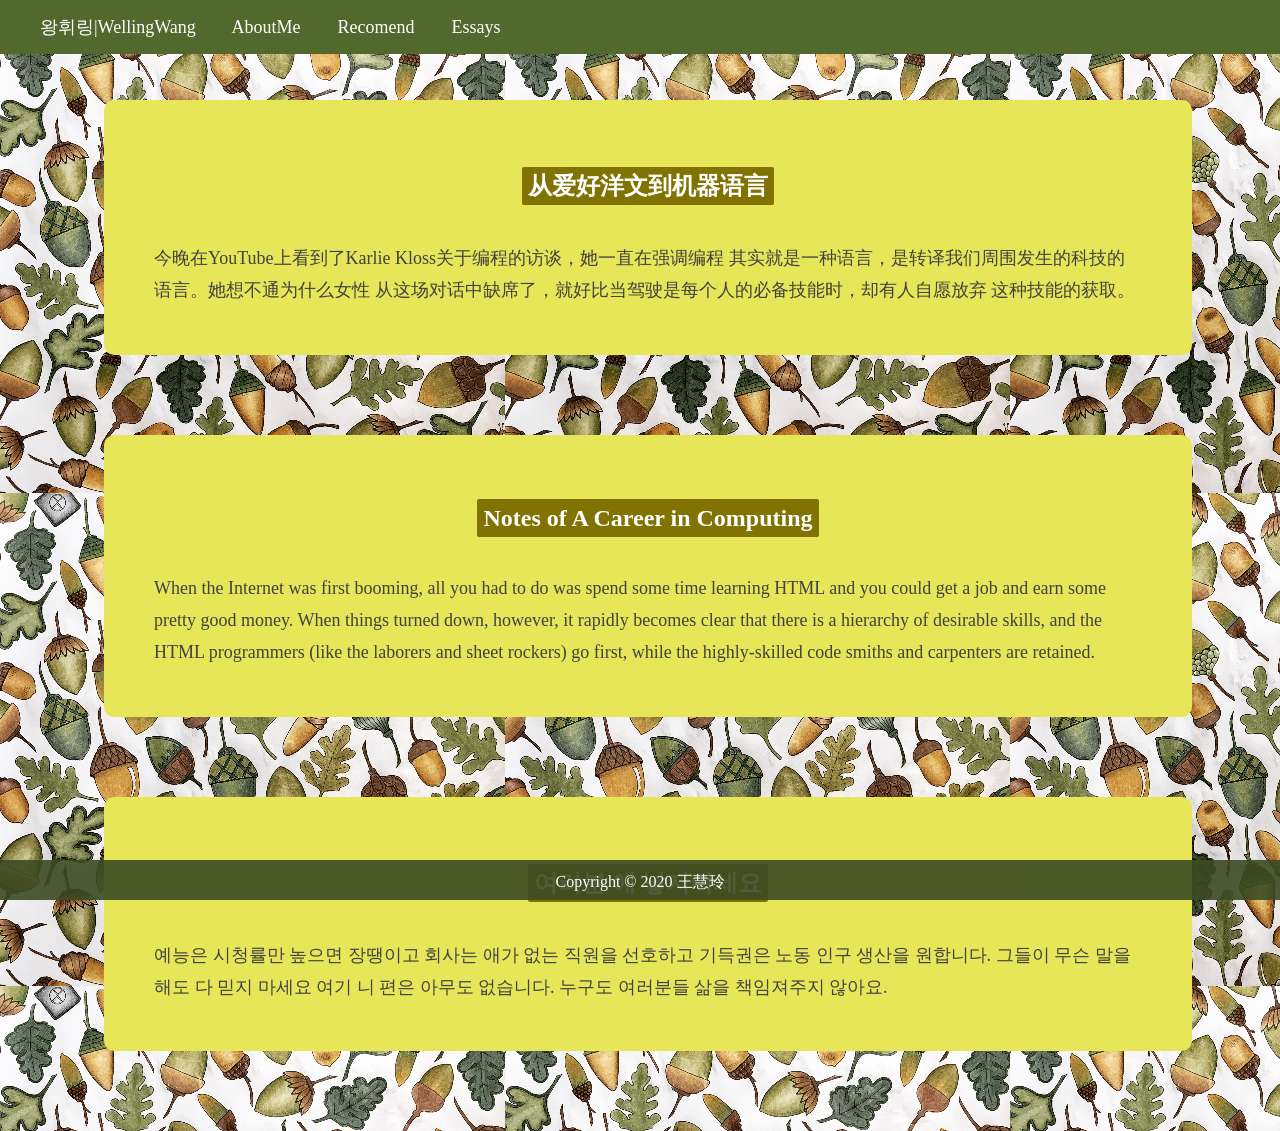
<file: 网页练习（html&css)/index.html>
<!DOCTYPE html>
<html>
    <head>
        <meta charset="utf-8">
        <meta name="vieport" content="width=device-width, 
        initial-scale=1.0">
        <meta http-equiv="X-UA-Compatible" content="ie=edge">
        <title>왕휘링|WellingWang</title>
        <link rel="stylesheet" type="text/css" href="css/style.css">
    </head>
    <body>
        <header id="navbar">
            <div class="header">
                <ul>
                    <a href="https://wellingwang.github.io">왕휘링|WellingWang</a>
                    <a href="about.html">AboutMe</a>
                    <a href="about.html">Recomend</a>
                    <a href="about.html">Essays</a>
                </ul>
            </div>
        </header>
        <div class="container">
            <div class="box-1">
                <h2><a class="button" href="./navi/dairy.html">从爱好洋文到机器语言</a></h2>
                <p class="para">今晚在YouTube上看到了Karlie Kloss关于编程的访谈，她一直在强调编程
                    其实就是一种语言，是转译我们周围发生的科技的语言。她想不通为什么女性
                    从这场对话中缺席了，就好比当驾驶是每个人的必备技能时，却有人自愿放弃
                    这种技能的获取。
                </p>
            </div>
            <div class="box-2">
                <h2><a class="button" href="./navi/computing.html">Notes of A Career in Computing</a></h2>
                <p class="para">
                    When the Internet was first booming, all you had to do was spend some time learning HTML
                     and you could get a job and earn some pretty good money. When things turned down, however, 
                     it rapidly becomes clear that there is a hierarchy of desirable skills, and the HTML 
                     programmers (like the laborers and sheet rockers) go first, while the highly-skilled code 
                     smiths and carpenters are retained.
                </p>
            </div>
            <div class="box-2">
                <h2><a class="button" href="./navi/nobaby.html">여러분 애 낳지마세요</a></h2>
                <p class="para">
                    예능은 시청률만 높으면 장땡이고 회사는 애가 없는 직원을 선호하고 기득권은 노동 
                    인구 생산을 원합니다. 그들이 무슨 말을 해도 다 믿지 마세요 여기 니 편은 아무도
                     없습니다. 누구도 여러분들 삶을 책임져주지 않아요. 
                </p>
            </div>
        </div>

        <footer class="mainfooter">
            <p>Copyright &copy; 2020 王慧玲</p>
        </footer>
      
        <script type="text/javascript" src="js/main.js"></script>
    </body>
</html>
</file>
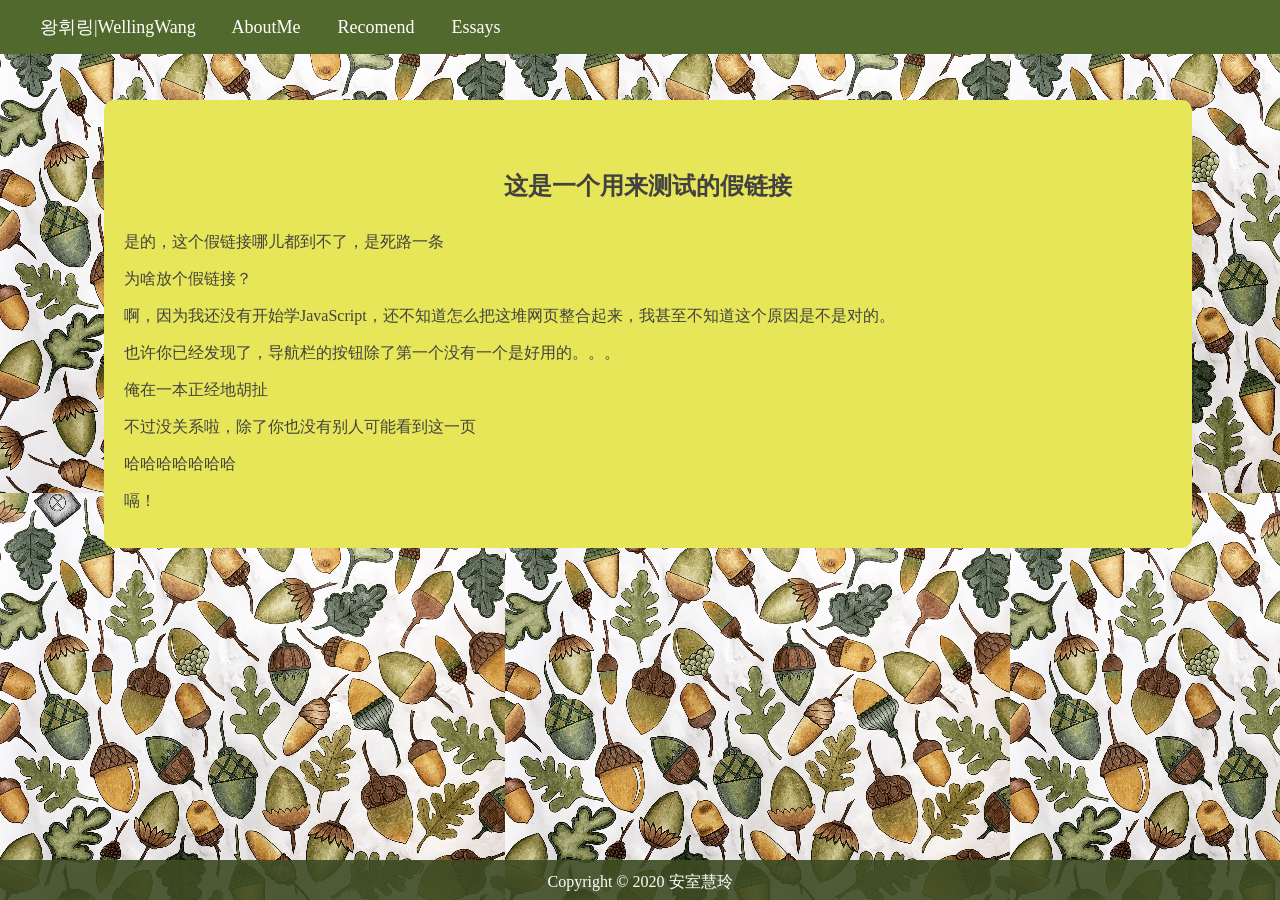
<file: 网页练习（html&css)/about.html>
<!DOCTYPE html>
<html>
    <head>
        <meta charset="utf-8">
        <title>왕휘링|WellingWang</title>
        <link rel="stylesheet" type="text/css" href="css/style.css">
    </head>
    <body>
        <header id="navbar">
            <div class="header">
                <ul>
                    <a href="https://wellingwang.github.io">왕휘링|WellingWang</a>
                    <a href="about.html">AboutMe</a>
                    <a href="about.html">Recomend</a>
                    <a href="about.html">Essays</a>
                </ul>
            </div>
        </header>
        <div class="container">
            <div class="box-1">
                <h2>这是一个用来测试的假链接</h2>
                <p>
                    是的，这个假链接哪儿都到不了，是死路一条
                </p>
                <p>
                    为啥放个假链接？
                </p>
                <p>
                    啊，因为我还没有开始学JavaScript，还不知道怎么把这堆网页整合起来，我甚至不知道这个原因是不是对的。
                </p>
                <p>
                    也许你已经发现了，导航栏的按钮除了第一个没有一个是好用的。。。
                </p>
                <p>
                    俺在一本正经地胡扯
                </p>
                <p>
                    不过没关系啦，除了你也没有别人可能看到这一页
                </p>
                <p>
                    哈哈哈哈哈哈哈
                </p>
                <p>
                    嗝！
                </p>
            </div>
 
        </div>

        <footer class="mainfooter">
            <p>Copyright &copy; 2020 安室慧玲</p>
        </footer>

    </body>
</html>
</file>
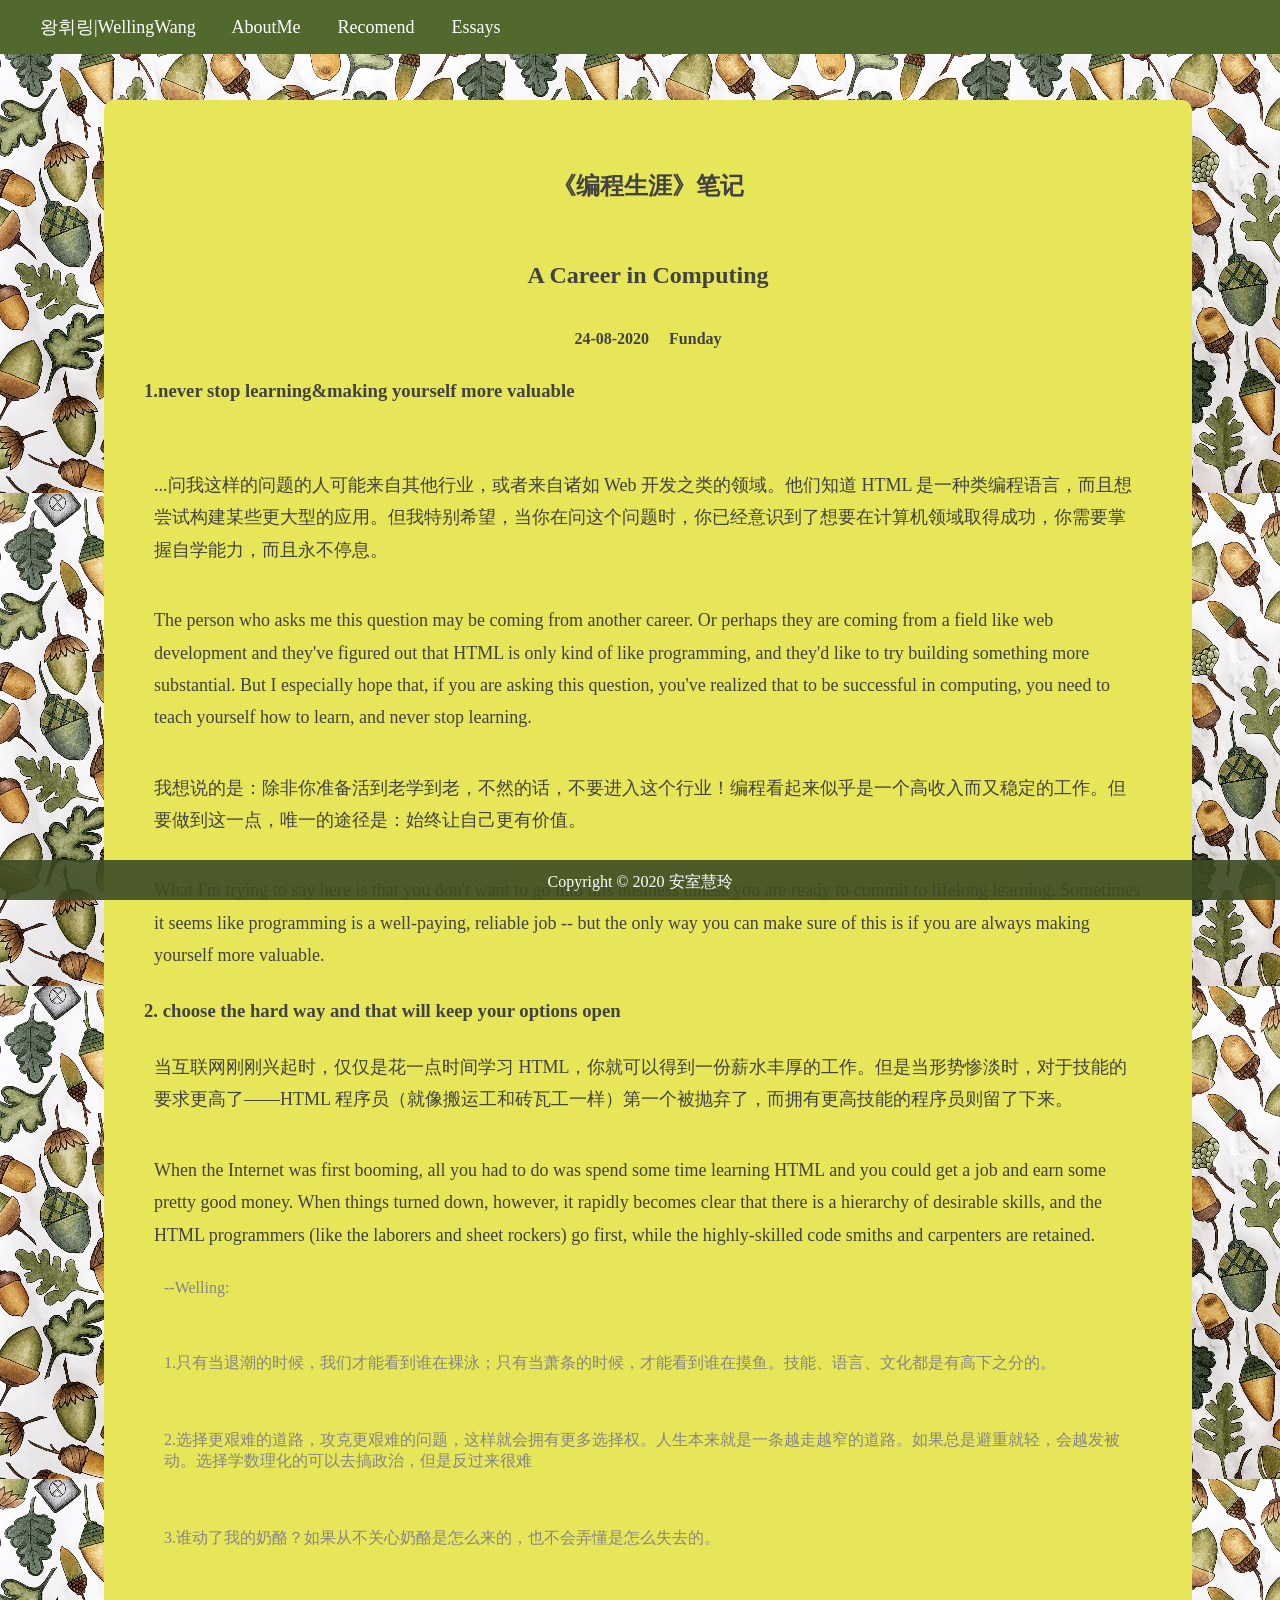
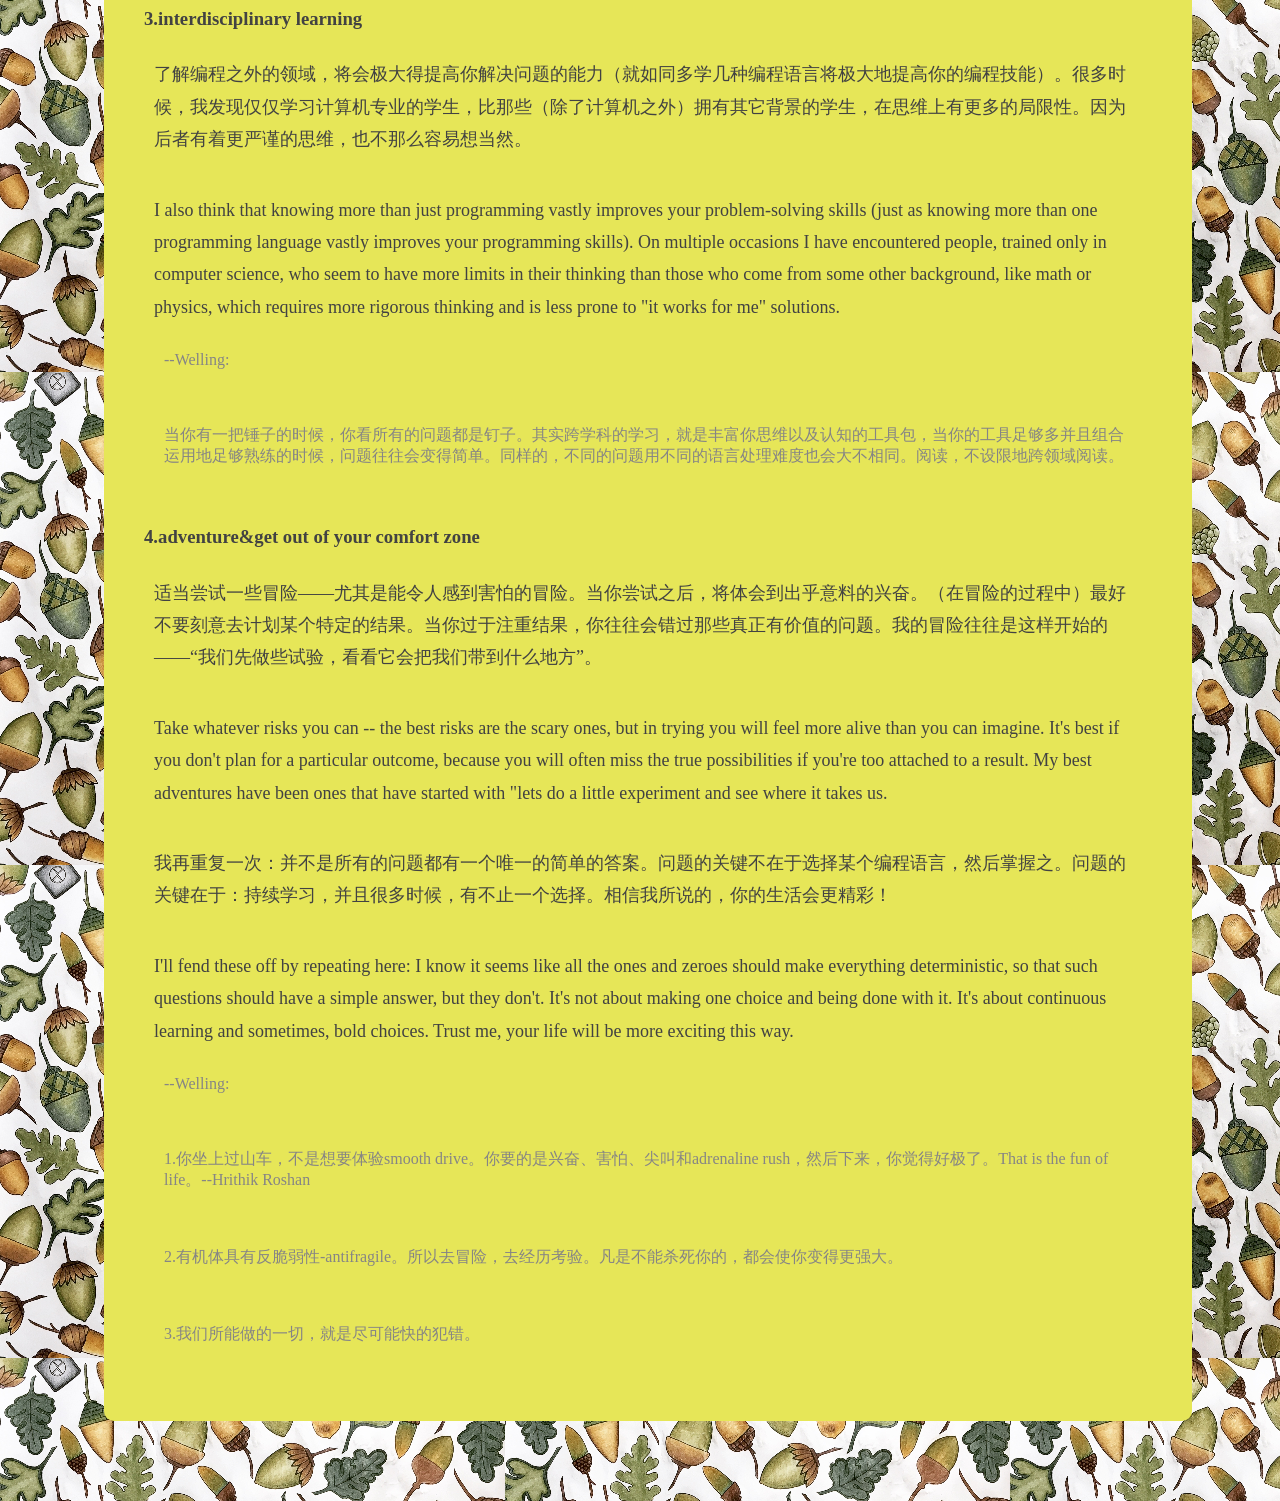
<file: 网页练习（html&css)/navi/computing.html>
<!DOCTYPE html>
<html>
    <head>
        <meta charset="utf-8">
        <title>编程生涯笔记</title>
        <link rel="stylesheet" type="text/css" href="../css/style.css">
    </head>
    <body>
        <header id="navbar">
            <div class="header">
                <ul>
                    <a href="https://wellingwang.github.io">왕휘링|WellingWang</a>
                    <a href="about.html">AboutMe</a>
                    <a href="about.html">Recomend</a>
                    <a href="about.html">Essays</a>
                </ul>
            </div>
        </header>
        <div class="container">
            <div class="box-1">
                <h2>《编程生涯》笔记</h2>
                <h2>A Career in Computing</h2>
                <h4>24-08-2020 Funday</h4>
                <h3>1.never stop learning&making yourself more valuable</h3>
                <p class="para">

                </p>
                <h3></h3>
                <p class="para">
                    ...问我这样的问题的人可能来自其他行业，或者来自诸如 Web 开发之类的领域。他们知道 HTML 是一种类编程语言，而且想尝试构建某些更大型的应用。但我特别希望，当你在问这个问题时，你已经意识到了想要在计算机领域取得成功，你需要掌握自学能力，而且永不停息。
                </p>
                <p class="para">
                    The person who asks me this question may be coming from another career. Or perhaps they are coming from a field like web development and they've figured out that HTML is only kind of like programming, and they'd like to try building something more substantial. But I especially hope that, if you are asking this question, you've realized that to be successful in computing, you need to teach yourself how to learn, and never stop learning.
                </p>
                <p class="para">
                    我想说的是：除非你准备活到老学到老，不然的话，不要进入这个行业！编程看起来似乎是一个高收入而又稳定的工作。但要做到这一点，唯一的途径是：始终让自己更有价值。
                </p>
                <p class="para">
                    What I'm trying to say here is that you don't want to go into this business unless you are ready to commit to lifelong learning. Sometimes it seems like programming is a well-paying, reliable job -- but the only way you can make sure of this is if  you are always making yourself more valuable.
                </p>

                <h3>2. choose the hard way and that will keep your options open</h3>
                <p class="para">
                    当互联网刚刚兴起时，仅仅是花一点时间学习 HTML，你就可以得到一份薪水丰厚的工作。但是当形势惨淡时，对于技能的要求更高了——HTML 程序员（就像搬运工和砖瓦工一样）第一个被抛弃了，而拥有更高技能的程序员则留了下来。
                </p>
                <p class="para">
                    When the Internet was first booming, all you had to do was spend some time learning HTML and you could get a job and earn some pretty good money. When things turned down, however, it rapidly becomes clear that there is a hierarchy of desirable skills, and the HTML programmers (like the laborers and sheet rockers) go first, while the highly-skilled code smiths and carpenters are retained.
                </p>
                <blockquote>
                    --Welling:
                </blockquote>
                <blockquote>
                    1.只有当退潮的时候，我们才能看到谁在裸泳；只有当萧条的时候，才能看到谁在摸鱼。技能、语言、文化都是有高下之分的。
                </blockquote>
                <blockquote>
                    2.选择更艰难的道路，攻克更艰难的问题，这样就会拥有更多选择权。人生本来就是一条越走越窄的道路。如果总是避重就轻，会越发被动。选择学数理化的可以去搞政治，但是反过来很难
                </blockquote>
                <blockquote>
                    3.谁动了我的奶酪？如果从不关心奶酪是怎么来的，也不会弄懂是怎么失去的。
                </blockquote>
                <h3>3.interdisciplinary learning</h3>
                <p class="para">
                    了解编程之外的领域，将会极大得提高你解决问题的能力（就如同多学几种编程语言将极大地提高你的编程技能）。很多时候，我发现仅仅学习计算机专业的学生，比那些（除了计算机之外）拥有其它背景的学生，在思维上有更多的局限性。因为后者有着更严谨的思维，也不那么容易想当然。
                </p>
                <p class="para">
                    I also think that knowing more than just programming vastly improves your problem-solving skills (just as knowing more than one programming language vastly improves your programming skills). On multiple occasions I have encountered people, trained only in computer science, who seem to have more limits in their thinking than those who come from some other background, like math or physics, which requires more rigorous thinking and is less prone to "it works for me" solutions.
                </p>
                <blockquote>
                    --Welling:
                </blockquote>
                <blockquote>
                    当你有一把锤子的时候，你看所有的问题都是钉子。其实跨学科的学习，就是丰富你思维以及认知的工具包，当你的工具足够多并且组合运用地足够熟练的时候，问题往往会变得简单。同样的，不同的问题用不同的语言处理难度也会大不相同。阅读，不设限地跨领域阅读。
                </blockquote>
                <h3>4.adventure&get out of your comfort zone</h3>
                <p class="para">
                    适当尝试一些冒险——尤其是能令人感到害怕的冒险。当你尝试之后，将体会到出乎意料的兴奋。（在冒险的过程中）最好不要刻意去计划某个特定的结果。当你过于注重结果，你往往会错过那些真正有价值的问题。我的冒险往往是这样开始的——“我们先做些试验，看看它会把我们带到什么地方”。
                </p>
                <p class="para">
                    Take whatever risks you can -- the best risks are the scary ones, but in trying you will feel more alive than you can imagine. It's best if you don't plan for a particular outcome, because you will often miss the true possibilities if you're too attached to a result. My best adventures have been ones that have started with "lets do a little experiment and see where it takes us.
                </p>
                <p class="para">
                    我再重复一次：并不是所有的问题都有一个唯一的简单的答案。问题的关键不在于选择某个编程语言，然后掌握之。问题的关键在于：持续学习，并且很多时候，有不止一个选择。相信我所说的，你的生活会更精彩！
                </p>
                <p class="para">
                    I'll fend these off by repeating here: I know it seems like all the ones and zeroes should make everything deterministic, so that such questions should have a simple answer, but they don't. It's not about making one choice and being done with it. It's about continuous learning and sometimes, bold choices. Trust me, your life will be more exciting this way.
                </p>
                <blockquote>
                    --Welling:     
                </blockquote>
                <blockquote>
                    1.你坐上过山车，不是想要体验smooth drive。你要的是兴奋、害怕、尖叫和adrenaline rush，然后下来，你觉得好极了。That is the fun of life。--Hrithik Roshan
                </blockquote>
                <blockquote>
                    2.有机体具有反脆弱性-antifragile。所以去冒险，去经历考验。凡是不能杀死你的，都会使你变得更强大。
                </blockquote>
                <blockquote>
                    3.我们所能做的一切，就是尽可能快的犯错。
                </blockquote>
               
            </div>

            </div>
        </div>

        <footer class="mainfooter">
            <p>Copyright &copy; 2020 安室慧玲</p>
        </footer>

    </body>
</html>
</file>
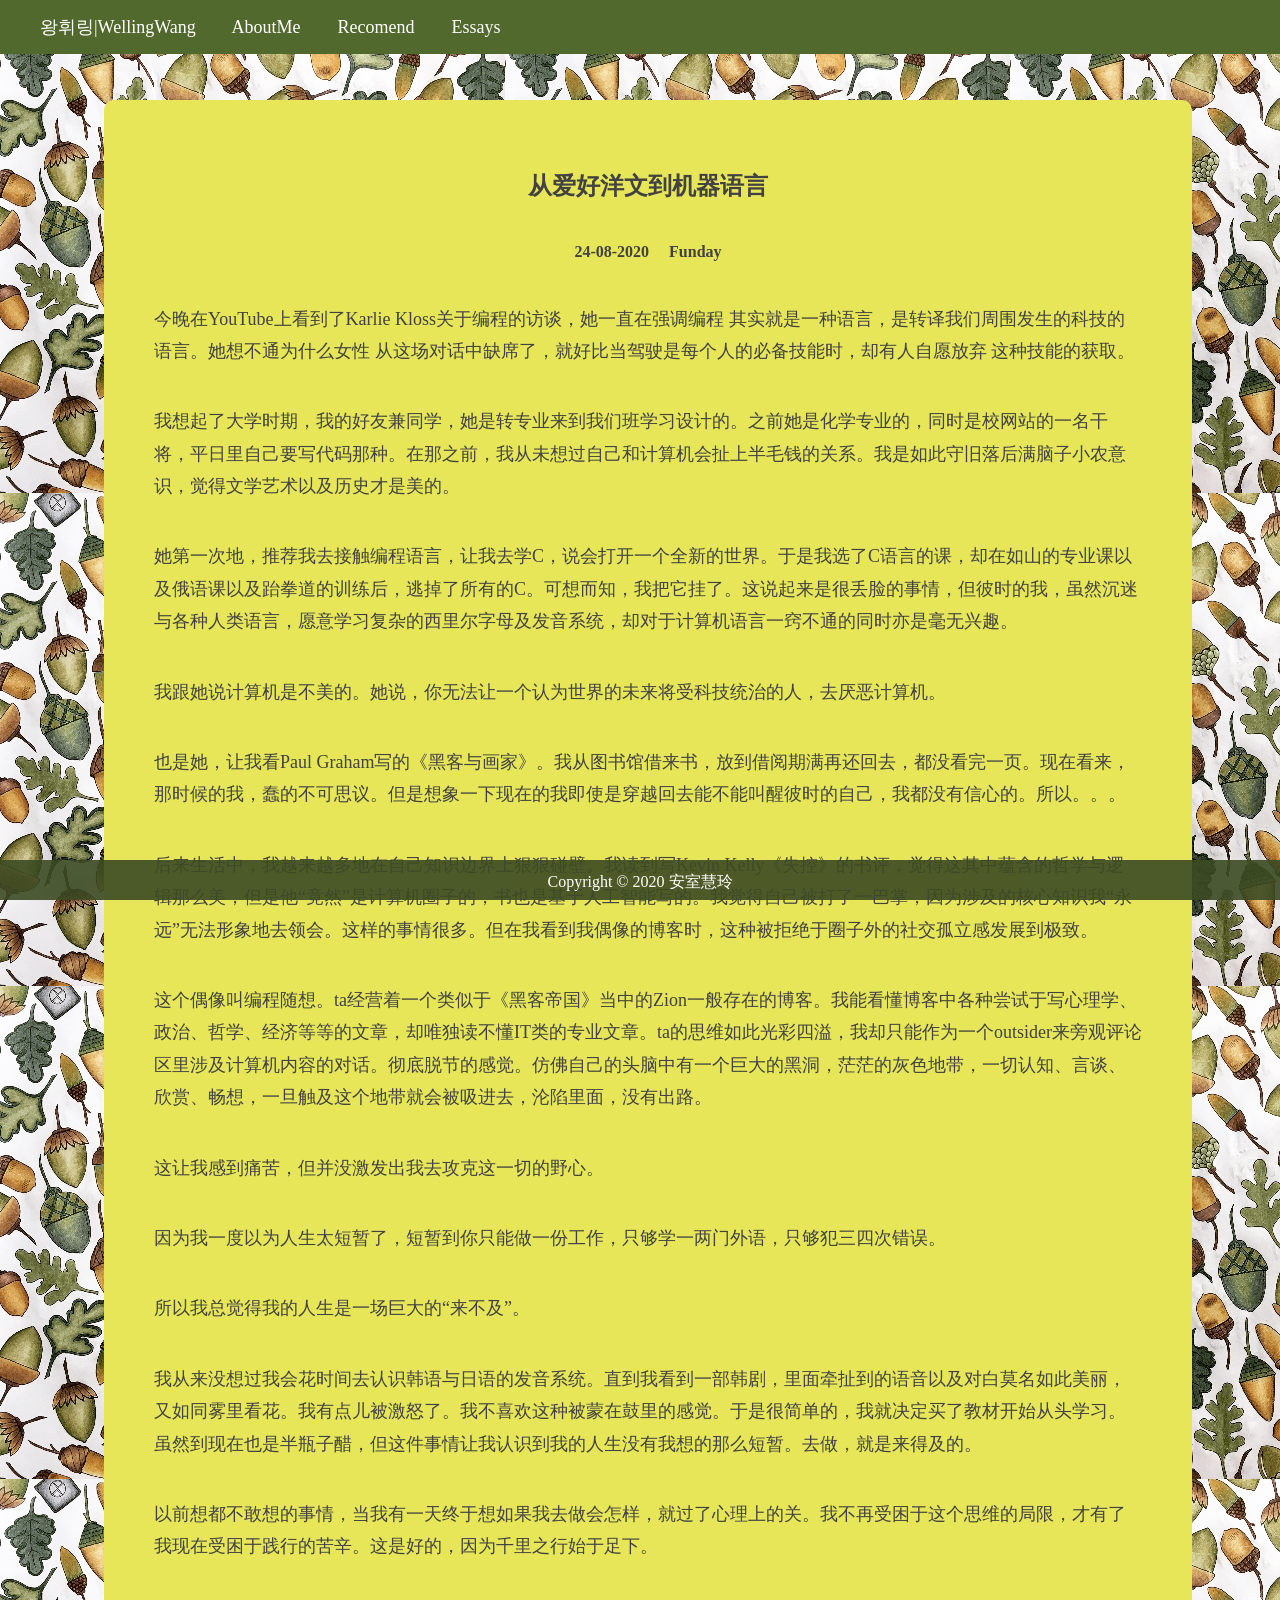
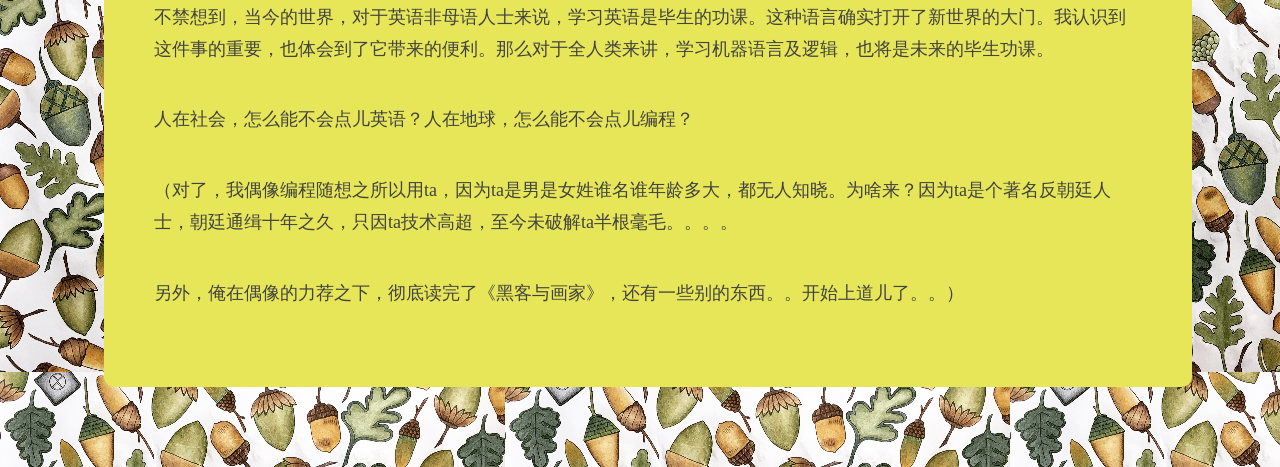
<file: 网页练习（html&css)/navi/dairy.html>
<!DOCTYPE html>
<html>
    <head>
        <meta charset="utf-8">
        <title>从爱好洋文到机器语言</title>
        <link rel="stylesheet" type="text/css" href="../css/style.css">
    </head>
    <body>
        <header id="navbar">
            <div class="header">
                <ul>
                    <a href="https://wellingwang.github.io">왕휘링|WellingWang</a>
                    <a href="about.html">AboutMe</a>
                    <a href="about.html">Recomend</a>
                    <a href="about.html">Essays</a>
                </ul>
            </div>
        </header>
        <div class="container">
            <div class="box-1">
                <h2>从爱好洋文到机器语言</h2>
                <h4>24-08-2020 Funday</h4>
                <p class="para">今晚在YouTube上看到了Karlie Kloss关于编程的访谈，她一直在强调编程
                    其实就是一种语言，是转译我们周围发生的科技的语言。她想不通为什么女性
                    从这场对话中缺席了，就好比当驾驶是每个人的必备技能时，却有人自愿放弃
                    这种技能的获取。                  
                </p>
                <p class="para">
                    我想起了大学时期，我的好友兼同学，她是转专业来到我们班学习设计的。之前她是化学专业的，同时是校网站的一名干将，平日里自己要写代码那种。在那之前，我从未想过自己和计算机会扯上半毛钱的关系。我是如此守旧落后满脑子小农意识，觉得文学艺术以及历史才是美的。
                </p>
                <p class="para">
                    她第一次地，推荐我去接触编程语言，让我去学C，说会打开一个全新的世界。于是我选了C语言的课，却在如山的专业课以及俄语课以及跆拳道的训练后，逃掉了所有的C。可想而知，我把它挂了。这说起来是很丢脸的事情，但彼时的我，虽然沉迷与各种人类语言，愿意学习复杂的西里尔字母及发音系统，却对于计算机语言一窍不通的同时亦是毫无兴趣。                 
                </p>
                <p class="para">
                    我跟她说计算机是不美的。她说，你无法让一个认为世界的未来将受科技统治的人，去厌恶计算机。                 
                </p>
                <p class="para">
                    也是她，让我看Paul Graham写的《黑客与画家》。我从图书馆借来书，放到借阅期满再还回去，都没看完一页。现在看来，那时候的我，蠢的不可思议。但是想象一下现在的我即使是穿越回去能不能叫醒彼时的自己，我都没有信心的。所以。。。                  
                </p>
                <p class="para">
                    后来生活中，我越来越多地在自己知识边界上狠狠碰壁。我读到写Kevin Kelly《失控》的书评，觉得这其中蕴含的哲学与逻辑那么美，但是他“竟然”是计算机圈子的，书也是基于人工智能写的。我觉得自己被打了一巴掌，因为涉及的核心知识我“永远”无法形象地去领会。这样的事情很多。但在我看到我偶像的博客时，这种被拒绝于圈子外的社交孤立感发展到极致。                 
                </p>
                <p class="para">
                    这个偶像叫编程随想。ta经营着一个类似于《黑客帝国》当中的Zion一般存在的博客。我能看懂博客中各种尝试于写心理学、政治、哲学、经济等等的文章，却唯独读不懂IT类的专业文章。ta的思维如此光彩四溢，我却只能作为一个outsider来旁观评论区里涉及计算机内容的对话。彻底脱节的感觉。仿佛自己的头脑中有一个巨大的黑洞，茫茫的灰色地带，一切认知、言谈、欣赏、畅想，一旦触及这个地带就会被吸进去，沦陷里面，没有出路。                 
                </p>
                <p class="para">
                    这让我感到痛苦，但并没激发出我去攻克这一切的野心。                  
                </p>
                <p class="para">
                    因为我一度以为人生太短暂了，短暂到你只能做一份工作，只够学一两门外语，只够犯三四次错误。                 
                </p>
                <p class="para">
                    所以我总觉得我的人生是一场巨大的“来不及”。                  
                </p>
                <p class="para">
                    我从来没想过我会花时间去认识韩语与日语的发音系统。直到我看到一部韩剧，里面牵扯到的语音以及对白莫名如此美丽，又如同雾里看花。我有点儿被激怒了。我不喜欢这种被蒙在鼓里的感觉。于是很简单的，我就决定买了教材开始从头学习。虽然到现在也是半瓶子醋，但这件事情让我认识到我的人生没有我想的那么短暂。去做，就是来得及的。                  
                </p>
                <p class="para">
                    以前想都不敢想的事情，当我有一天终于想如果我去做会怎样，就过了心理上的关。我不再受困于这个思维的局限，才有了我现在受困于践行的苦辛。这是好的，因为千里之行始于足下。                 
                </p>
                <p class="para">
                    不禁想到，当今的世界，对于英语非母语人士来说，学习英语是毕生的功课。这种语言确实打开了新世界的大门。我认识到这件事的重要，也体会到了它带来的便利。那么对于全人类来讲，学习机器语言及逻辑，也将是未来的毕生功课。                 
                </p>
                <p class="para">
                    人在社会，怎么能不会点儿英语？人在地球，怎么能不会点儿编程？                 
                </p>
                <p class="para">
                    （对了，我偶像编程随想之所以用ta，因为ta是男是女姓谁名谁年龄多大，都无人知晓。为啥来？因为ta是个著名反朝廷人士，朝廷通缉十年之久，只因ta技术高超，至今未破解ta半根毫毛。。。。                 
                </p>
                <p class="parag">
                    另外，俺在偶像的力荐之下，彻底读完了《黑客与画家》，还有一些别的东西。。开始上道儿了。。）                  
                </p>
            </div>

            </div>
        </div>

        <footer class="mainfooter">
            <p>Copyright &copy; 2020 安室慧玲</p>
        </footer>

    </body>
</html>
</file>
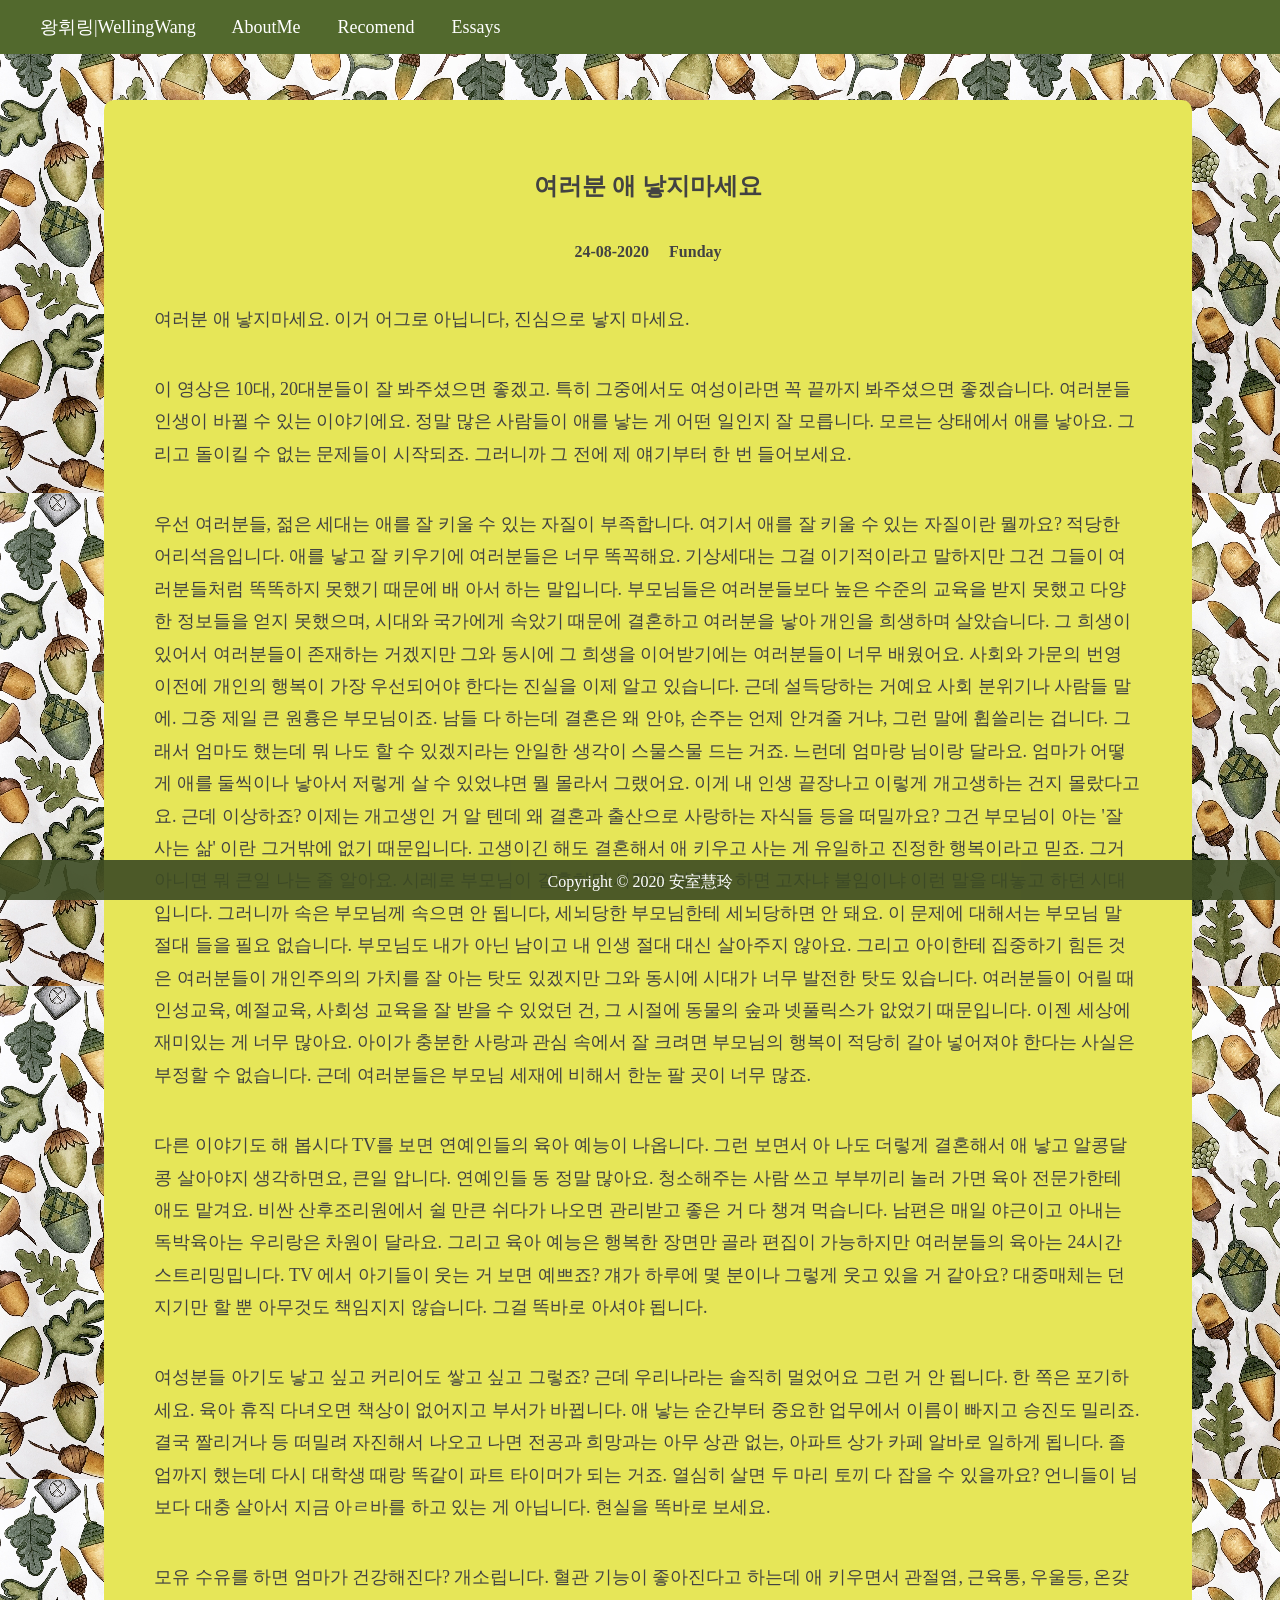
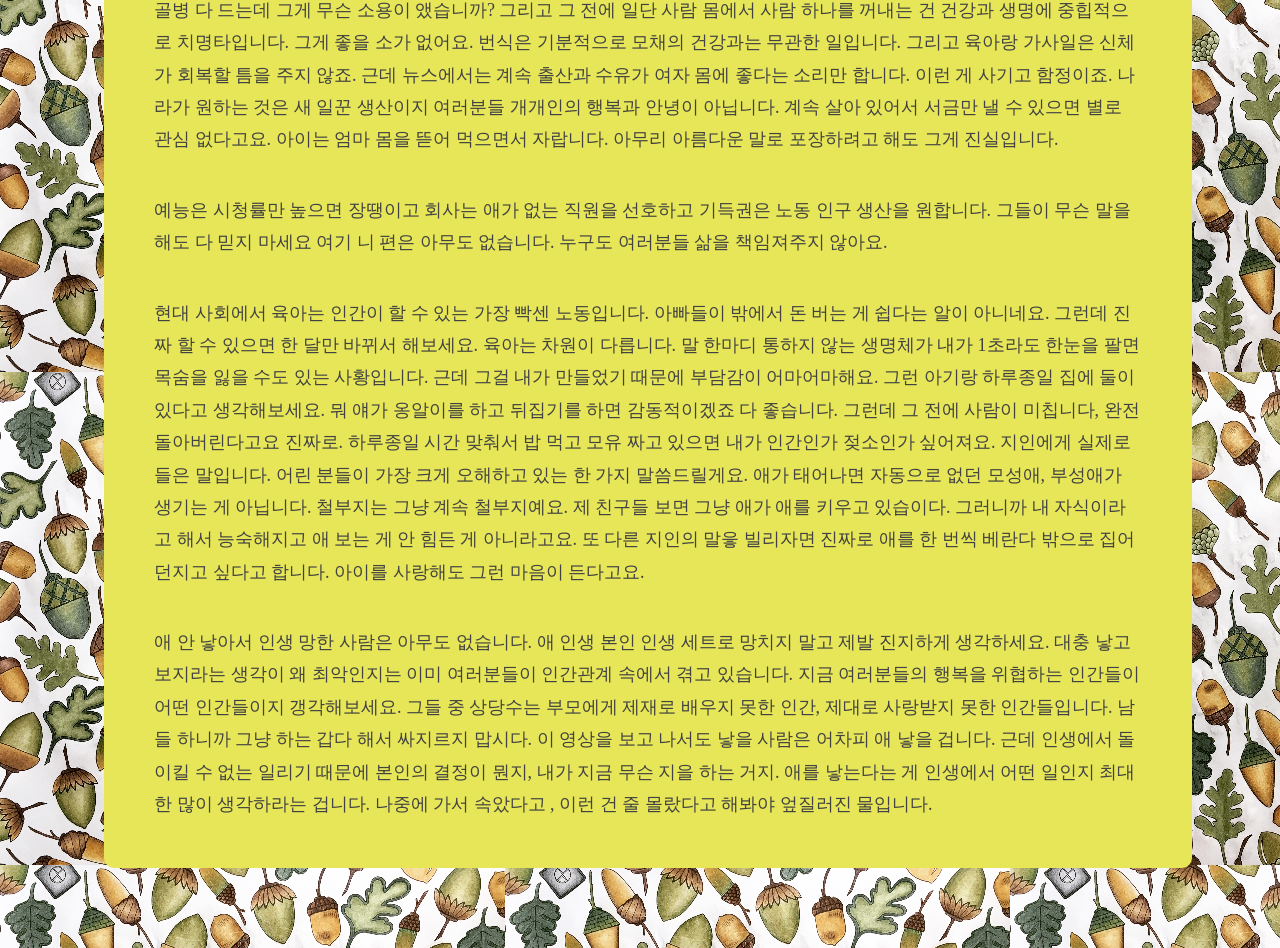
<file: 网页练习（html&css)/navi/nobaby.html>
<!DOCTYPE html>
<html>
    <head>
        <meta charset="utf-8">
        <title>애 낳지마세요</title>
        <link rel="stylesheet" type="text/css" href="../css/style.css">
    </head>
    <body>
        <header id="navbar">
            <div class="header">
                <ul>
                    <a href="https://wellingwang.github.io">왕휘링|WellingWang</a>
                    <a href="about.html">AboutMe</a>
                    <a href="about.html">Recomend</a>
                    <a href="about.html">Essays</a>
                </ul>
            </div>
        </header>
        <div class="container">
            <div class="box-1">
                <h2>여러분 애 낳지마세요</h2>
                <h4>24-08-2020 Funday</h4>
                <p class="para">
                    여러분 애 낳지마세요. 이거 어그로 아닙니다, 진심으로 낳지 마세요. 
                </p>
                <p class="para">
                    이 영상은 10대, 20대분들이 잘 봐주셨으면 좋겠고. 특히 그중에서도 여성이라면 꼭 끝까지 봐주셨으면 좋겠습니다. 여러분들 인생이 바뀔 수 있는 이야기에요. 정말 많은 사람들이 애를 낳는 게 어떤 일인지 잘 모릅니다. 모르는 상태에서 애를 낳아요. 그리고 돌이킬 수 없는 문제들이 시작되죠. 그러니까 그 전에 제 얘기부터 한 번 들어보세요.                  
                </p>
                <p class="para">
                    우선 여러분들, 젊은 세대는 애를 잘 키울 수 있는 자질이 부족합니다. 여기서 애를 잘 키울 수 있는 자질이란 뭘까요? 적당한 어리석음입니다. 애를 낳고 잘 키우기에 여러분들은 너무 똑꼭해요. 기상세대는 그걸 이기적이라고 말하지만 그건 그들이 여러분들처럼 똑똑하지 못했기 때문에 배 아서 하는 말입니다. 부모님들은 여러분들보다 높은 수준의 교육을 받지 못했고 다양한 정보들을 얻지 못했으며, 시대와 국가에게 속았기 때문에 결혼하고 여러분을 낳아 개인을 희생하며 살았습니다. 그 희생이 있어서 여러분들이 존재하는 거겠지만 그와 동시에 그 희생을 이어받기에는 여러분들이 너무 배웠어요. 사회와 가문의 번영 이전에 개인의 행복이 가장 우선되어야 한다는 진실을 이제 알고 있습니다. 근데 설득당하는 거예요 사회 분위기나 사람들 말에. 그중 제일 큰 원흉은 부모님이죠. 남들 다 하는데 결혼은 왜 안야, 손주는 언제 안겨줄 거냐, 그런 말에 휩쓸리는 겁니다. 그래서 엄마도 했는데 뭐 나도 할 수 있겠지라는 안일한 생각이 스물스물 드는 거죠. 느런데 엄마랑 님이랑 달라요. 엄마가 어떻게 애를 둘씩이나 낳아서 저렇게 살 수 있었냐면 뭘 몰라서 그랬어요. 이게 내 인생 끝장나고 이렇게 개고생하는 건지 몰랐다고요. 근데 이상하죠? 이제는 개고생인 거 알 텐데 왜 결혼과 출산으로 사랑하는 자식들 등을 떠밀까요? 그건 부모님이 아는 '잘 사는 삶' 이란 그거밖에 없기 때문입니다. 고생이긴 해도 결혼해서 애 키우고 사는 게 유일하고 진정한 행복이라고 믿죠. 그거 아니면 뭐 큰일 나는 줄 알아요. 시레로 부모님이 결혼하던 시절은 결혼 안 하면 고자냐 불임이냐 이런 말을 대놓고 하던 시대입니다. 그러니까 속은 부모님께 속으면 안 됩니다, 세뇌당한 부모님한테 세뇌당하면 안 돼요. 이 문제에 대해서는 부모님 말 절대 들을 필요 없습니다. 부모님도 내가 아닌 남이고 내 인생 절대 대신 살아주지 않아요. 그리고 아이한테 집중하기 힘든 것은 여러분들이 개인주의의 가치를 잘 아는 탓도 있겠지만 그와 동시에 시대가 너무 발전한 탓도 있습니다. 여러분들이 어릴 때 인성교육, 예절교육, 사회성 교육을 잘 받을 수 있었던 건, 그 시절에 동물의 숲과 넷풀릭스가 앖었기 때문입니다. 이젠 세상에 재미있는 게 너무 많아요. 아이가 충분한 사랑과 관심 속에서 잘 크려면 부모님의 행복이 적당히 갈아 넣어져야 한다는 사실은 부정할 수 없습니다. 근데 여러분들은 부모님 세재에 비해서 한눈 팔 곳이 너무 많죠.                
                </p>
                <p class="para">
                    다른 이야기도 해 봅시다 TV를 보면 연예인들의 육아 예능이 나옵니다. 그런 보면서 아 나도 더렇게 결혼해서 애 낳고 알콩달콩 살아야지 생각하면요, 큰일 압니다. 연예인들 동 정말 많아요. 청소해주는 사람 쓰고 부부끼리 놀러 가면 육아 전문가한테 애도 맡겨요. 비싼 산후조리원에서 쉴 만큰 쉬다가 나오면 관리받고 좋은 거 다 챙겨 먹습니다. 남편은 매일 야근이고 아내는 독박육아는 우리랑은 차원이 달라요. 그리고 육아 예능은 행복한 장면만 골라 편집이 가능하지만 여러분들의 육아는 24시간 스트리밍밉니다. TV 에서 아기들이 웃는 거 보면 예쁘죠? 걔가 하루에 몇 분이나 그렇게 웃고 있을 거 같아요? 대중매체는 던지기만 할 뿐 아무것도 책임지지 않습니다. 그걸 똑바로 아셔야 됩니다.                 
                </p>
                <p class="para">
                    여성분들 아기도 낳고 싶고 커리어도 쌓고 싶고 그렇죠? 근데 우리나라는 솔직히 멀었어요 그런 거 안 됩니다. 한 쪽은 포기하세요. 육아 휴직 다녀오면 책상이 없어지고 부서가 바뀝니다. 애 낳는 순간부터 중요한 업무에서 이름이 빠지고 승진도 밀리죠. 결국 짤리거나 등 떠밀려 자진해서 나오고 나면 전공과 희망과는 아무 상관 없는, 아파트 상가 카페 알바로 일하게 됩니다. 졸업까지 했는데 다시 대학생 때랑 똑같이 파트 타이머가 되는 거죠. 열심히 살면 두 마리 토끼 다 잡을 수 있을까요? 언니들이 님보다 대충 살아서 지금 아ㄹ바를 하고 있는 게 아닙니다. 현실을 똑바로 보세요.                  
                </p>
                <p class="para">
                    모유 수유를 하면 엄마가 건강해진다? 개소립니다. 혈관 기능이 좋아진다고 하는데 애 키우면서 관절염, 근육통, 우울등, 온갖 골병 다 드는데 그게 무슨 소용이 앴습니까? 그리고 그 전에 일단 사람 몸에서 사람 하나를 꺼내는 건 건강과 생명에 중힙적으로 치명타입니다. 그게 좋을 소가 없어요. 번식은 기분적으로 모채의 건강과는 무관한 일입니다. 그리고 육아랑 가사일은 신체가 회복할 틈을 주지 않죠. 근데 뉴스에서는 계속 출산과 수유가 여자 몸에 좋다는 소리만 합니다. 이런 게 사기고 함정이죠. 나라가 원하는 것은 새 일꾼 생산이지 여러분들 개개인의 행복과 안녕이 아닙니다. 계속 살아 있어서 서금만 낼 수 있으면 별로 관심 없다고요. 아이는 엄마 몸을 뜯어 먹으면서 자랍니다. 아무리 아름다운 말로 포장하려고 해도 그게 진실입니다.                 
                </p>
                <p class="para">
                    예능은 시청률만 높으면 장땡이고 회사는 애가 없는 직원을 선호하고 기득권은 노동 인구 생산을 원합니다. 그들이 무슨 말을 해도 다 믿지 마세요 여기 니 편은 아무도 없습니다. 누구도 여러분들 삶을 책임져주지 않아요.                
                </p>
                <p class="para">
                    현대 사회에서 육아는 인간이 할 수 있는 가장 빡센 노동입니다. 아빠들이 밖에서 돈 버는 게 쉽다는 알이 아니네요. 그런데 진짜 할 수 있으면 한 달만 바뀌서 해보세요. 육아는 차원이 다릅니다. 말 한마디 통하지 않는 생명체가 내가 1초라도 한눈을 팔면 목숨을 잃을 수도 있는 사황입니다. 근데 그걸 내가 만들었기 때문에 부담감이 어마어마해요. 그런 아기랑 하루종일 집에 둘이 있다고 생각해보세요. 뭐 얘가 옹알이를 하고 뒤집기를 하면 감동적이겠죠 다 좋습니다. 그런데 그 전에 사람이 미칩니다, 완전 돌아버린다고요 진짜로. 하루종일 시간 맞춰서 밥 먹고 모유 짜고 있으면 내가 인간인가 젖소인가 싶어져요. 지인에게 실제로 들은 말입니다. 어린 분들이 가장 크게 오해하고 있는 한 가지 말씀드릴게요. 애가 태어나면 자동으로 없던 모성애, 부성애가  생기는 게 아닙니다. 철부지는 그냥 계속 철부지예요. 제 친구들 보면 그냥 애가 애를 키우고 있습이다. 그러니까 내 자식이라고 해서 능숙해지고 애 보는 게 안 힘든 게 아니라고요. 또 다른 지인의 말읗 빌리자면 진짜로 애를 한 번씩 베란다 밖으로 집어 던지고 싶다고 합니다. 아이를 사랑해도 그런 마음이 든다고요.                  
                </p>
                <p class="para">
                    애 안 낳아서 인생 망한 사람은 아무도 없습니다. 애 인생 본인 인생 세트로 망치지 말고 제발 진지하게 생각하세요. 대충 낳고 보지라는 생각이 왜 최악인지는 이미 여러분들이  인간관계 속에서 겪고 있습니다. 지금 여러분들의 행복을 위협하는 인간들이 어떤 인간들이지 갱각해보세요. 그들 중 상당수는  부모에게 제재로 배우지 못한 인간, 제대로 사랑받지 못한 인간들입니다. 남들 하니까 그냥 하는 갑다 해서 싸지르지 맙시다. 이 영상을 보고 나서도 낳을 사람은 어차피 애 낳을 겁니다. 근데 인생에서 돌이킬 수 없는 일리기 때문에 본인의 결정이 뭔지, 내가 지금 무슨 지을 하는 거지. 애를 낳는다는 게 인생에서 어떤 일인지 최대한 많이 생각하라는 겁니다. 나중에 가서 속았다고 , 이런 건 줄 몰랐다고 해봐야 엎질러진 물입니다. 
                </p>

            </div>

            </div>
        </div>

        <footer class="mainfooter">
            <p>Copyright &copy; 2020 安室慧玲</p>
        </footer>

    </body>
</html>
</file>
<file: 网页练习（html&css)/css/style.css>
body{
    background-color: olive;
    background-image: url("../images/psycho.png");
    width:100%;
    margin-top:0px;
}

a{
    color: white;
    text-decoration: none;
}
a:hover{
    color:black;
}

.header{
    background-color: rgb(82, 105, 45);
    width: 100%;
    position:fixed;
    top:0px;
    left:0px;
    min-height:50px;
    word-spacing: 1.8em;
    font-size: 18px;
    line-height: 1em;
}
.button{
    background-color: rgb(128, 115, 1);
    border-radius: 2px;
    padding:6px;
}
h2{
    margin-top: 40px;
    text-align: center;
    padding:10px;
}
h3{
    padding-left:20px;
}
h4{
    text-align: center;
    padding:10px;
    word-spacing: 1em;
}
.container{
    margin:auto;
    width:85%;
}
.box-1{
    background-color: rgb(230, 230, 88);
    color:rgb(66, 66, 66);
    border-radius: 10px;
    margin-top:100px;
    margin-bottom:80px;
    padding: 20px;
}
.box-2{
    background-color: rgb(230, 230, 88);
    color:rgb(66, 66, 66);
    border-radius: 10px;
    margin-top:40px;
    margin-bottom:80px;
    padding: 20px;
}
.para{
    line-height: 1.8em;
    font-size: 18px;
    padding-right:30px;
    padding-left:30px;
    padding-top:10px;
    padding-bottom: 10px;
}
.parag{
    line-height: 1.8em;
    font-size: 18px;
    padding-right:30px;
    padding-left:30px;
    padding-top:10px;
    padding-bottom: 40px;
    scroll-margin-bottom: 80px;;
}
blockquote{
    color:rgb(134, 133, 133);
    padding-bottom: 40px;
}

.mainfooter{
    background-color: rgb(60, 75, 35, 0.9);
    color:white;
    height:40px;
    position: fixed;
    bottom:0;
    left:0;
    right:0;
    width:100%;
    text-align: center;
    line-height: 0.8em;
}
</file>
